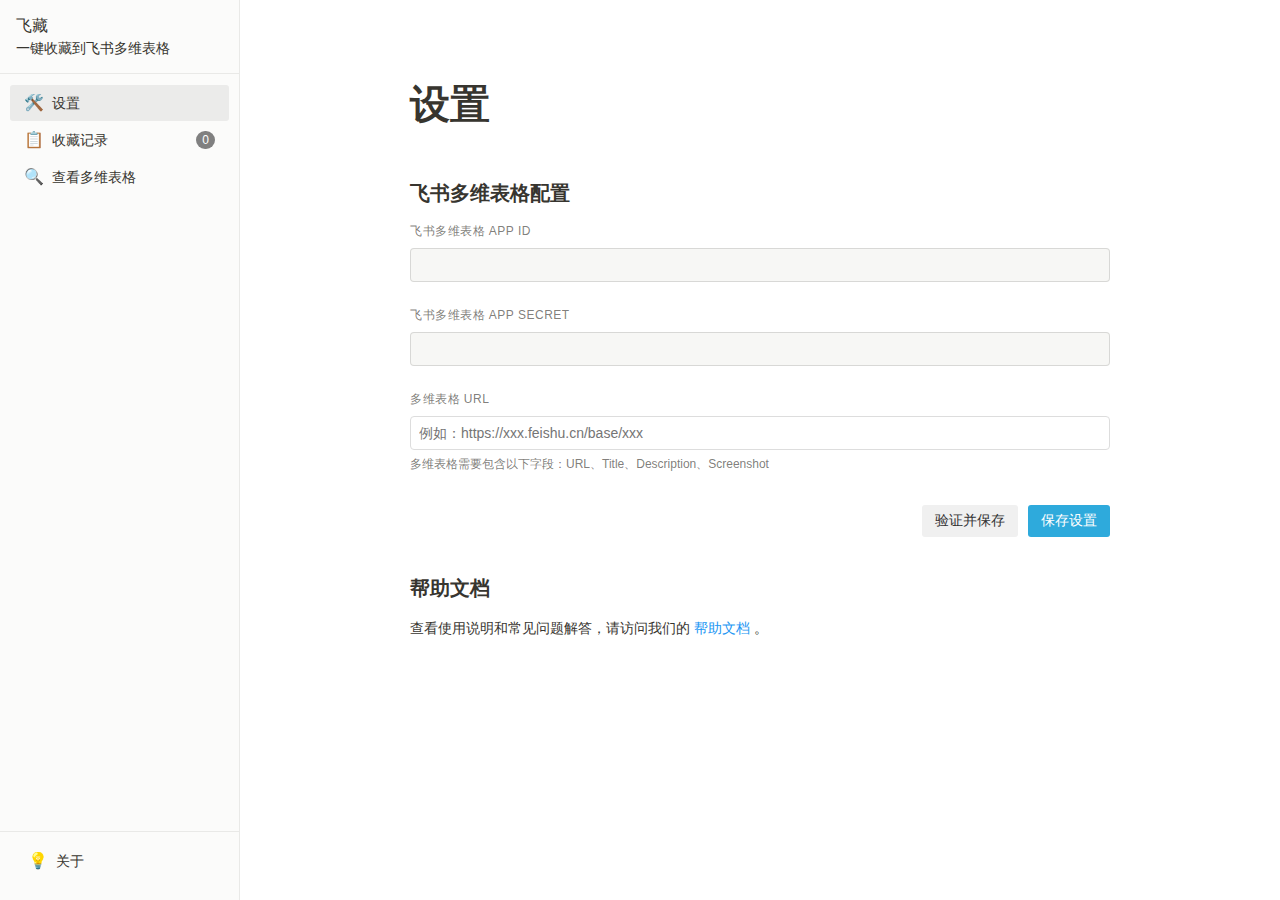
<file: options/index.html>
<!DOCTYPE html>
<html>
<head>
  <meta charset="UTF-8">
  <title>飞藏 一键收藏到飞书多维表格</title>
  <link rel="stylesheet" href="style.css">
</head>
<body>
  <div class="app-container">
    <!-- 侧栏菜单 -->
    <div class="sidebar">
      <div class="sidebar-header">
        <h2>飞藏</h2>
        <p>一键收藏到飞书多维表格</p>
      </div>
      <nav class="sidebar-nav">
        <ul>
          <li class="nav-item active" data-page="settings">
            <span class="nav-icon">🛠️</span>
            <span class="nav-text">设置</span>
          </li>
          <li class="nav-item" data-page="inbox">
            <span class="nav-icon">📋</span>
            <span class="nav-text">收藏记录</span>
            <span class="nav-badge" id="inboxCount">0</span>
          </li>
          <li class="nav-item" id="viewTableItem">
            <span class="nav-icon">🔍</span>
            <span class="nav-text">查看多维表格</span>
          </li>
        </ul>
        <div class="sidebar-footer">
          <a href="https://cursor101.com/zh/products/feicang" target="_blank" class="about-link">
            <span class="nav-icon">💡</span>
            <span class="nav-text">关于</span>
          </a>
        </div>
      </nav>
    </div>

    <!-- 主内容区域 -->
    <div class="main-content">
      <!-- 设置页面 -->
      <div class="page-container" id="settingsPage">
        <div class="page-header">
          <h1>设置</h1>
        </div>
        <div class="card">
          <div class="card-header">
            <h3>飞书多维表格配置</h3>
          </div>
          <div class="card-body">
            <form id="settingsForm">
              <div class="form-group">
                <label for="appId">飞书多维表格 App ID</label>
                <input type="text" id="appId" required>
              </div>
              <div class="form-group">
                <label for="appSecret">飞书多维表格 App Secret</label>
                <input type="password" id="appSecret" required>
              </div>
              <div class="form-group">
                <label for="baseId">多维表格 URL</label>
                <input type="url" id="baseUrl" placeholder="例如：https://xxx.feishu.cn/base/xxx" required>
                <input type="hidden" id="baseId">
                <div class="form-help">
                  多维表格需要包含以下字段：URL、Title、Description、Screenshot
                </div>
              </div>
              <div class="form-actions">
                <button type="button" id="verifyButton" class="btn secondary">验证并保存</button>
                <button type="submit" class="btn primary">保存设置</button>
              </div>
            </form>
          </div>
        </div>
        
        <div class="card">
          <div class="card-header">
            <h3>帮助文档</h3>
          </div>
          <div class="card-body">
            <p>查看使用说明和常见问题解答，请访问我们的
              <a href="https://cursor101.com/products/feicang" target="_blank">帮助文档</a>
              。</p>
          </div>
        </div>
        <div id="message" class="message"></div>
      </div>

      <!-- Inbox 页面 -->
      <div class="page-container hidden" id="inboxPage">
        <div class="page-header">
          <h1>收藏记录</h1>
          <div class="expiry-notice">
            <span class="expiry-icon">📋</span>
            <span>这是本地保存的收藏记录，用途是检查已收藏的列表。最多保存 <span id="maxItemCount">0</span> 条。</span>
          </div>
        </div>
        <div class="inbox-container">
          <div id="inboxItems" class="inbox-items">
            <!-- 收藏项目将在这里动态生成 -->
          </div>
          <div id="emptyInbox" class="empty-state">
            <div class="empty-icon">📝</div>
            <h3>暂无收藏内容</h3>
            <p>当您保存网页时，它们将显示在这里</p>
          </div>
        </div>
      </div>
    </div>
  </div>
  <script src="script.js"></script>
</body>
</html>
</file>
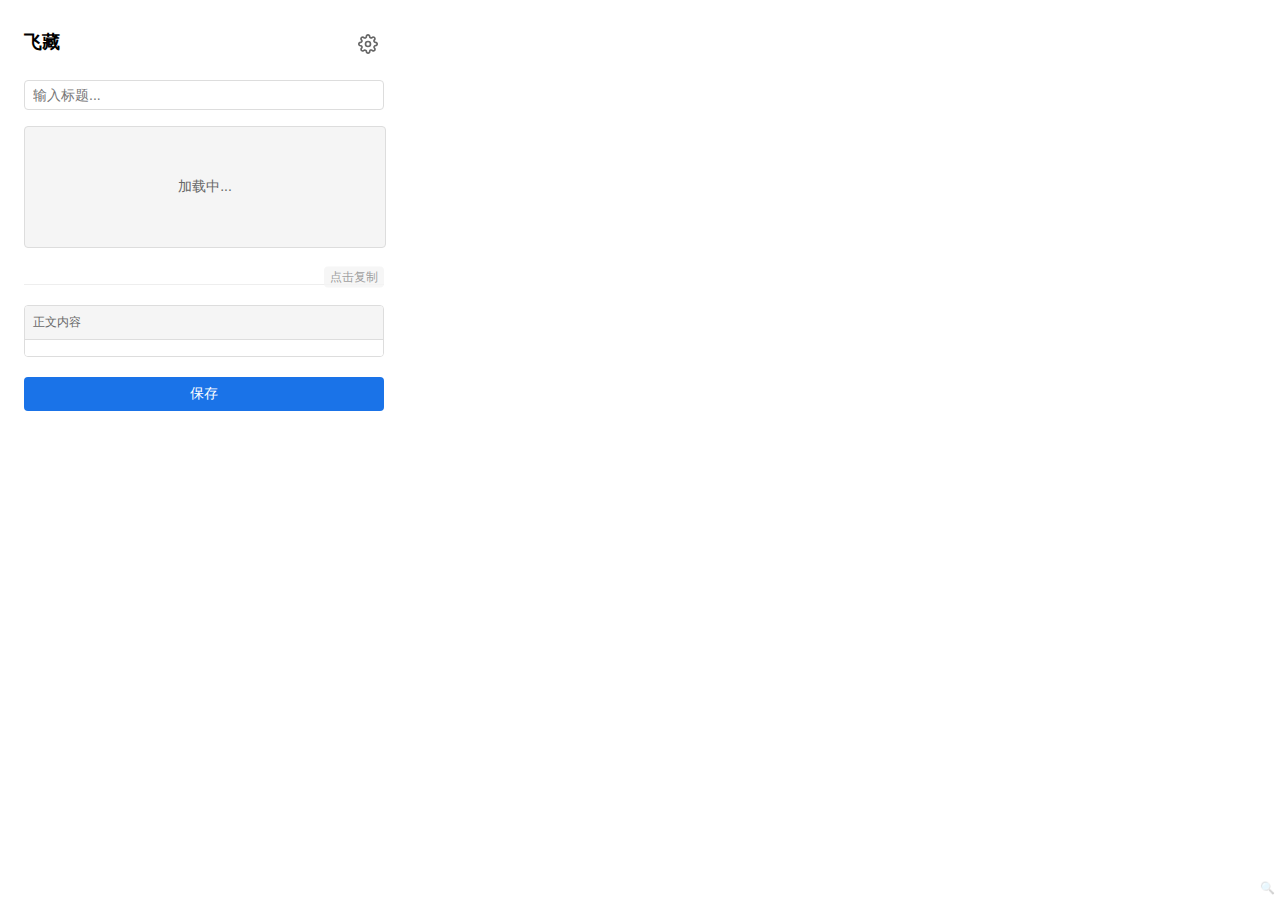
<file: popup.html>
<!DOCTYPE html>
<html>
<head>
  <meta charset="UTF-8">
  <title>飞藏</title>
  <link rel="stylesheet" href="popup.css">
</head>
<body>
  <div class="container">
    <div class="header">
      <h2>飞藏</h2>
      <button id="settingsButton" class="icon-button" title="设置">
        <svg width="20" height="20" viewBox="0 0 24 24" fill="none" xmlns="http://www.w3.org/2000/svg">
          <path d="M12 15C13.6569 15 15 13.6569 15 12C15 10.3431 13.6569 9 12 9C10.3431 9 9 10.3431 9 12C9 13.6569 10.3431 15 12 15Z" stroke="currentColor" stroke-width="2" stroke-linecap="round" stroke-linejoin="round"/>
          <path d="M19.4 15C19.2669 15.3016 19.2272 15.6362 19.286 15.9606C19.3448 16.285 19.4995 16.5843 19.73 16.82L19.79 16.88C19.976 17.0657 20.1235 17.2863 20.2241 17.5291C20.3248 17.7719 20.3766 18.0322 20.3766 18.295C20.3766 18.5578 20.3248 18.8181 20.2241 19.0609C20.1235 19.3037 19.976 19.5243 19.79 19.71C19.6043 19.896 19.3837 20.0435 19.1409 20.1441C18.8981 20.2448 18.6378 20.2966 18.375 20.2966C18.1122 20.2966 17.8519 20.2448 17.6091 20.1441C17.3663 20.0435 17.1457 19.896 16.96 19.71L16.9 19.65C16.6643 19.4195 16.365 19.2648 16.0406 19.206C15.7162 19.1472 15.3816 19.1869 15.08 19.32C14.7842 19.4468 14.532 19.6572 14.3543 19.9255C14.1766 20.1938 14.0813 20.5082 14.08 20.83V21C14.08 21.5304 13.8693 22.0391 13.4942 22.4142C13.1191 22.7893 12.6104 23 12.08 23C11.5496 23 11.0409 22.7893 10.6658 22.4142C10.2907 22.0391 10.08 21.5304 10.08 21V20.91C10.0723 20.579 9.96512 20.258 9.77251 19.9887C9.5799 19.7194 9.31074 19.5143 9 19.4C8.69838 19.2669 8.36381 19.2272 8.03941 19.286C7.71502 19.3448 7.41568 19.4995 7.18 19.73L7.12 19.79C6.93425 19.976 6.71368 20.1235 6.47088 20.2241C6.22808 20.3248 5.96783 20.3766 5.705 20.3766C5.44217 20.3766 5.18192 20.3248 4.93912 20.2241C4.69632 20.1235 4.47575 19.976 4.29 19.79C4.10405 19.6043 3.95653 19.3837 3.85588 19.1409C3.75523 18.8981 3.70343 18.6378 3.70343 18.375C3.70343 18.1122 3.75523 17.8519 3.85588 17.6091C3.95653 17.3663 4.10405 17.1457 4.29 16.96L4.35 16.9C4.58054 16.6643 4.73519 16.365 4.794 16.0406C4.85282 15.7162 4.81312 15.3816 4.68 15.08C4.55324 14.7842 4.34276 14.532 4.07447 14.3543C3.80618 14.1766 3.49179 14.0813 3.17 14.08H3C2.46957 14.08 1.96086 13.8693 1.58579 13.4942C1.21071 13.1191 1 12.6104 1 12.08C1 11.5496 1.21071 11.0409 1.58579 10.6658C1.96086 10.2907 2.46957 10.08 3 10.08H3.09C3.42099 10.0723 3.742 9.96512 4.0113 9.77251C4.28059 9.5799 4.48572 9.31074 4.6 9C4.73312 8.69838 4.77282 8.36381 4.714 8.03941C4.65519 7.71502 4.50054 7.41568 4.27 7.18L4.21 7.12C4.02405 6.93425 3.87653 6.71368 3.77588 6.47088C3.67523 6.22808 3.62343 5.96783 3.62343 5.705C3.62343 5.44217 3.67523 5.18192 3.77588 4.93912C3.87653 4.69632 4.02405 4.47575 4.21 4.29C4.39575 4.10405 4.61632 3.95653 4.85912 3.85588C5.10192 3.75523 5.36217 3.70343 5.625 3.70343C5.88783 3.70343 6.14808 3.75523 6.39088 3.85588C6.63368 3.95653 6.85425 4.10405 7.04 4.29L7.1 4.35C7.33568 4.58054 7.63502 4.73519 7.95941 4.794C8.28381 4.85282 8.61838 4.81312 8.92 4.68H9C9.29577 4.55324 9.54802 4.34276 9.72569 4.07447C9.90337 3.80618 9.99872 3.49179 10 3.17V3C10 2.46957 10.2107 1.96086 10.5858 1.58579C10.9609 1.21071 11.4696 1 12 1C12.5304 1 13.0391 1.21071 13.4142 1.58579C13.7893 1.96086 14 2.46957 14 3V3.09C14.0013 3.41179 14.0966 3.72618 14.2743 3.99447C14.452 4.26276 14.7042 4.47324 15 4.6C15.3016 4.73312 15.6362 4.77282 15.9606 4.714C16.285 4.65519 16.5843 4.50054 16.82 4.27L16.88 4.21C17.0657 4.02405 17.2863 3.87653 17.5291 3.77588C17.7719 3.67523 18.0322 3.62343 18.295 3.62343C18.5578 3.62343 18.8181 3.67523 19.0609 3.77588C19.3037 3.87653 19.5243 4.02405 19.71 4.21C19.896 4.39575 20.0435 4.61632 20.1441 4.85912C20.2448 5.10192 20.2966 5.36217 20.2966 5.625C20.2966 5.88783 20.2448 6.14808 20.1441 6.39088C20.0435 6.63368 19.896 6.85425 19.71 7.04L19.65 7.1C19.4195 7.33568 19.2648 7.63502 19.206 7.95941C19.1472 8.28381 19.1869 8.61838 19.32 8.92V9C19.4468 9.29577 19.6572 9.54802 19.9255 9.72569C20.1938 9.90337 20.5082 9.99872 20.83 10H21C21.5304 10 22.0391 10.2107 22.4142 10.5858C22.7893 10.9609 23 11.4696 23 12C23 12.5304 22.7893 13.0391 22.4142 13.4142C22.0391 13.7893 21.5304 14 21 14H20.91C20.5882 14.0013 20.2738 14.0966 20.0055 14.2743C19.7372 14.452 19.5268 14.7042 19.4 15Z" stroke="currentColor" stroke-width="2" stroke-linecap="round" stroke-linejoin="round"/>
        </svg>
      </button>
    </div>
    
    <!-- 错误信息容器 -->
    <div id="errorContainer" class="error" style="display: none;">
      <!-- 当有错误时，在这里显示日志链接 -->
      <a href="#" id="showLogsButton" class="link-button" style="float: right; margin-left: 8px;">查看日志</a>
    </div>
    
    <!-- 1. 标题放最上面，不需要label -->
    <div class="form-group compact">
      <input type="text" id="title" placeholder="输入标题...">
    </div>
    
    <!-- 2. 图片放第2位，但要小并且加上边框 -->
    <div class="preview-image small">
      <img id="screenshot" alt="页面预览">
      <div class="loading-indicator">加载中...</div>
    </div>
    
    <!-- 3. URL第3位，改为链接显示 -->
    <div class="url-container">
      <div class="url-display" id="url" title="点击复制链接"></div>
      <div class="url-copy-hint">点击复制</div>
    </div>
    
    <!-- 5. 正文内容显示区域 -->
    <div class="form-group compact">
      <div class="content-preview">
        <div class="content-header">
          <span>正文内容</span>
        </div>
        <div class="content-body" id="contentPreview"></div>
      </div>
    </div>
    
    <button id="saveButton">保存</button>
    
    <!-- 隐藏的URL存储字段 -->
    <input type="hidden" id="urlStorage">
    <input type="hidden" id="description">

    <!-- 添加调试入口 -->
    <div id="debugEntry" class="debug-entry" title="查看解析结果">🔍</div>
  </div>
  <script type="module" src="popup.js"></script>
</body>
</html>
</file>
<file: options/style.css>
/* 基础样式重置 */
* {
  margin: 0;
  padding: 0;
  box-sizing: border-box;
}

body {
  font-family: -apple-system, BlinkMacSystemFont, 'Segoe UI', Roboto, Oxygen, Ubuntu, Cantarell, 'Open Sans', 'Helvetica Neue', sans-serif;
  color: rgb(55, 53, 47);
  background-color: #ffffff;
  line-height: 1.5;
  font-size: 14px;
}

/* 应用容器 */
.app-container {
  display: flex;
  height: 100vh;
  width: 100%;
}

/* 侧栏样式 */
.sidebar {
  width: 240px;
  background-color: rgb(251, 251, 250);
  border-right: 1px solid rgba(55, 53, 47, 0.09);
  display: flex;
  flex-direction: column;
  height: 100%;
  flex-shrink: 0;
  position: fixed;
  left: 0;
  top: 0;
}

.sidebar-header {
  padding: 14px 14px 14px 16px;
  border-bottom: 1px solid rgba(55, 53, 47, 0.09);
}

.sidebar-header h2 {
  font-size: 16px;
  font-weight: 500;
  color: rgb(55, 53, 47);
}

.sidebar-nav {
  padding: 10px 0;
  flex-grow: 1;
  display: flex;
  flex-direction: column;
  height: calc(100% - 60px);
}

.sidebar-nav ul {
  list-style: none;
  flex-grow: 1;
}

.nav-item {
  display: flex;
  align-items: center;
  padding: 6px 14px;
  margin: 1px 10px;
  border-radius: 3px;
  cursor: pointer;
  transition: background-color 20ms ease-in 0s;
  position: relative;
  font-size: 14px;
}

.nav-item:hover {
  background-color: rgba(55, 53, 47, 0.08);
}

.nav-item.active {
  background-color: rgba(55, 53, 47, 0.08);
  font-weight: 500;
}

.nav-icon {
  margin-right: 8px;
  font-size: 16px;
  display: flex;
  align-items: center;
}

.nav-text {
  flex-grow: 1;
}

.nav-badge {
  background-color: gray;
  color: white;
  border-radius: 10px;
  padding: 0 6px;
  font-size: 12px;
  min-width: 18px;
  height: 18px;
  display: flex;
  align-items: center;
  justify-content: center;
}

/* 主内容区域 */
.main-content {
  flex-grow: 1;
  overflow-y: auto;
  padding: 0 96px 30vh;
  background-color: #ffffff;
  margin-left: 240px;
}

.page-container {
  max-width: 700px;
  margin: 0 auto;
  padding-top: 80px;
}

.page-container.hidden {
  display: none;
}

.page-header {
  margin-bottom: 2px;
  padding-bottom: 10px;
}

.page-header h1 {
  font-size: 40px;
  font-weight: 700;
  color: rgb(55, 53, 47);
  margin-bottom: 8px;
  line-height: 1.2;
  letter-spacing: -0.01em;
}

/* 卡片样式 */
.card {
  margin-top: 32px;
  margin-bottom: 24px;
}

.card-header {
  margin-bottom: 8px;
}

.card-header h3 {
  font-size: 20px;
  font-weight: 600;
  color: rgb(55, 53, 47);
  margin-bottom: 10px;
}

.card-body {
  padding: 4px 0;
}

.card-body p {
  margin: 0;
  line-height: 1.6;
  color: rgb(55, 53, 47);
}

.card-body a {
  color: #2196F3;
  text-decoration: none;
  font-weight: 500;
  transition: color 0.2s ease;
}

.card-body a:hover {
  color: #1976D2;
  text-decoration: underline;
}

/* 表单样式 */
.form-group {
  margin-bottom: 24px;
}

label {
  display: block;
  margin-bottom: 8px;
  font-size: 12px;
  font-weight: 500;
  color: rgba(55, 53, 47, 0.65);
  text-transform: uppercase;
  letter-spacing: 0.5px;
}

input[type="text"],
input[type="password"] {
  width: 100%;
  padding: 8px 12px;
  border: 1px solid rgba(55, 53, 47, 0.16);
  border-radius: 4px;
  font-size: 14px;
  transition: border-color 0.15s ease-in-out, box-shadow 0.15s ease-in-out;
  background: rgba(242, 241, 238, 0.6);
}

input[type="text"]:hover,
input[type="password"]:hover {
  background: rgba(242, 241, 238, 0.8);
}

input[type="text"]:focus,
input[type="password"]:focus {
  border-color: rgb(46, 170, 220);
  outline: none;
  box-shadow: rgba(46, 170, 220, 0.24) 0px 0px 0px 2px;
  background: #ffffff;
}

.form-actions {
  margin-top: 32px;
  display: flex;
  justify-content: flex-end;
}

/* 按钮样式 */
.btn {
  display: inline-flex;
  align-items: center;
  justify-content: center;
  padding: 6px 12px;
  border-radius: 3px;
  font-size: 14px;
  font-weight: 500;
  cursor: pointer;
  border: 1px solid transparent;
  transition: background-color 20ms ease-in 0s;
  user-select: none;
  height: 32px;
}

.btn.primary {
  background-color: rgb(46, 170, 220);
  color: white;
}

.btn.primary:hover {
  background-color: rgb(6, 156, 205);
}

.btn.secondary {
  background-color: #f0f0f0;
  color: #333;
  margin-right: 10px;
}

.btn.secondary:hover {
  background-color: #e0e0e0;
}

/* 消息样式 */
.message {
  margin-top: 20px;
  padding: 10px 15px;
  border-radius: 4px;
  display: none;
}

.message:not(:empty) {
  display: block;
}

.message.success {
  background-color: #e6f4ea;
  color: #1e7e34;
  border: 1px solid #c3e6cb;
}

.message.error {
  background-color: #fde7e9;
  color: #dc3545;
  border: 1px solid #f5c6cb;
}

.message.info {
  background-color: #e7f1ff;
  color: #004085;
  border: 1px solid #b8daff;
}

.form-group input[type="url"] {
  width: 100%;
  padding: 8px;
  border: 1px solid #ddd;
  border-radius: 4px;
  font-size: 14px;
}

.form-group input[type="url"]:focus {
  border-color: #4285f4;
  outline: none;
  box-shadow: 0 0 0 2px rgba(66, 133, 244, 0.2);
}

/* Inbox 页面样式 */
.expiry-notice {
  display: flex;
  align-items: center;
  padding: 8px 12px;
  background-color: #fff8e6;
  border-radius: 4px;
  margin-bottom: 16px;
  font-size: 13px;
  color: #975a16;
}

.expiry-icon {
  margin-right: 8px;
}

.inbox-container {
  position: relative;
}

.inbox-items {
  display: flex;
  flex-direction: column;
  gap: 12px;
}

.inbox-item {
  display: flex;
  background-color: #ffffff;
  border-radius: 4px;
  box-shadow: rgba(15, 15, 15, 0.1) 0px 0px 0px 1px, rgba(15, 15, 15, 0.1) 0px 2px 4px;
  padding: 12px;
  transition: transform 0.2s, box-shadow 0.2s;
}

.inbox-item:hover {
  transform: translateY(-2px);
  box-shadow: rgba(15, 15, 15, 0.1) 0px 0px 0px 1px, rgba(15, 15, 15, 0.2) 0px 3px 6px;
}

.item-favicon {
  width: 16px;
  height: 16px;
  margin-right: 12px;
  flex-shrink: 0;
}

.item-content {
  flex-grow: 1;
  min-width: 0;
}

.item-title {
  font-weight: 500;
  margin-bottom: 4px;
  white-space: nowrap;
  overflow: hidden;
  text-overflow: ellipsis;
}

.item-url {
  font-size: 12px;
  color: #6b7280;
  white-space: nowrap;
  overflow: hidden;
  text-overflow: ellipsis;
}

.item-time {
  font-size: 12px;
  color: #6b7280;
  margin-top: 4px;
}

.item-actions {
  display: flex;
  gap: 8px;
  margin-left: 12px;
  align-items: center;
}

.item-action {
  background: none;
  border: none;
  cursor: pointer;
  color: #6b7280;
  padding: 4px;
  border-radius: 4px;
  transition: background-color 0.2s, color 0.2s;
}

.item-action:hover {
  background-color: #f3f4f6;
  color: #111827;
}

/* 空状态样式 */
.empty-state {
  text-align: center;
  padding: 48px 0;
  color: #6b7280;
}

.empty-icon {
  font-size: 48px;
  margin-bottom: 16px;
}

.empty-state h3 {
  font-size: 18px;
  font-weight: 500;
  margin-bottom: 8px;
  color: #374151;
}

.empty-state p {
  font-size: 14px;
}

.form-help {
  font-size: 12px;
  color: rgba(55, 53, 47, 0.65);
  margin-top: 6px;
  line-height: 1.4;
}

.sidebar-footer {
  margin-top: auto;
  padding: 10px 14px;
  border-top: 1px solid rgba(55, 53, 47, 0.09);
}

.about-link {
  display: flex;
  align-items: center;
  padding: 6px 14px;
  margin: 1px 0;
  border-radius: 3px;
  cursor: pointer;
  transition: background-color 20ms ease-in 0s;
  text-decoration: none;
  color: rgb(55, 53, 47);
}

.about-link:hover {
  background-color: rgba(55, 53, 47, 0.08);
  text-decoration: none;
}

.about-link .nav-icon {
  margin-right: 8px;
  font-size: 16px;
  display: flex;
  align-items: center;
}

.about-link .nav-text {
  flex-grow: 1;
}

.action-icon {
  font-size: 16px;
  display: flex;
  align-items: center;
  justify-content: center;
}
</file>
<file: popup.css>
body {
  width: 360px;
  padding: 16px;
  font-family: -apple-system, BlinkMacSystemFont, 'Segoe UI', Roboto, Oxygen, Ubuntu, Cantarell, 'Open Sans', 'Helvetica Neue', sans-serif;
  font-size: 14px;
}

.container {
  display: flex;
  flex-direction: column;
  gap: 12px;
  transition: opacity 0.3s ease;
}

.form-group {
  display: flex;
  flex-direction: column;
  gap: 4px;
}

/* 紧凑型表单组样式 */
.form-group.compact {
  margin-bottom: 0;
  gap: 2px;
}

.form-group.compact input,
.form-group.compact textarea {
  padding: 6px 8px;
  font-size: 14px;
}

/* URL容器样式 */
.url-container {
  position: relative;
  margin: 4px 0;
}

/* URL链接样式 */
.url-display {
  font-size: 14px;
  color: #1a73e8;
  padding: 8px 0;
  white-space: nowrap;
  overflow: hidden;
  text-overflow: ellipsis;
  cursor: pointer;
  border-bottom: 1px solid #eee;
}

.url-display:hover {
  color: #174ea6;
}

/* URL复制提示样式 */
.url-copy-hint {
  position: absolute;
  right: 0;
  top: 50%;
  transform: translateY(-50%);
  font-size: 12px;
  color: #888;
  background-color: #f5f5f5;
  padding: 2px 6px;
  border-radius: 4px;
  opacity: 0.8;
  pointer-events: none; /* 确保不会干扰点击事件 */
}

label {
  font-size: 14px;
  color: #333;
}

input, textarea {
  padding: 8px;
  border: 1px solid #ddd;
  border-radius: 4px;
  font-size: 14px;
}

textarea {
  height: 80px;
  resize: vertical;
  min-height: 60px;
  max-height: 150px;
}

button {
  padding: 8px 16px;
  background-color: #1a73e8;
  color: white;
  border: none;
  border-radius: 4px;
  cursor: pointer;
  font-size: 14px;
  margin-top: 4px;
}

button:hover {
  background-color: #1557b0;
}

/* 链接按钮样式 */
.link-button {
  background: none;
  border: none;
  color: #1a73e8;
  padding: 4px;
  font-size: 14px;
  cursor: pointer;
  text-decoration: none;
  display: inline-block;
}

.link-button:hover {
  color: #174ea6;
  text-decoration: underline;
}

/* 次要按钮样式 */
.secondary-button {
  background-color: #f1f3f4;
  color: #1a73e8;
  border: 1px solid #dadce0;
  padding: 6px 12px;
  font-size: 14px;
}

.secondary-button:hover {
  background-color: #e8eaed;
  color: #174ea6;
}

/* 按钮组样式 */
.button-group {
  display: flex;
  justify-content: center;
  margin-top: 4px;
}

.error {
  color: #d32f2f;
  padding: 12px;
  text-align: left;
  background-color: #ffebee;
  border-radius: 4px;
  margin: 6px 0;
  font-size: 14px;
  line-height: 1.5;
  max-height: 200px;
  overflow-y: auto;
}

/* 错误详情样式 */
.error strong {
  font-weight: 600;
  display: block;
  margin-top: 6px;
}

.preview-image {
  position: relative;
  width: 100%;
  height: 160px;
  background: #f5f5f5;
  border-radius: 4px;
  overflow: hidden;
  margin-bottom: 8px;
}

/* 小型预览图样式 */
.preview-image.small {
  height: 120px;
  border: 1px solid #ddd;
  margin: 4px 0;
}

.preview-image img {
  width: 100%;
  height: 100%;
  object-fit: contain;
  display: none;
}

.preview-image img.loaded {
  display: block;
}

.loading-indicator {
  position: absolute;
  top: 50%;
  left: 50%;
  transform: translate(-50%, -50%);
  color: #666;
  font-size: 14px;
  text-align: center;
  width: 100%;
  padding: 0 16px;
}

.header {
  display: flex;
  justify-content: space-between;
  align-items: center;
  margin-bottom: 8px;
}

.header h2 {
  margin: 0;
  font-size: 18px;
}

.icon-button {
  background: none;
  border: none;
  padding: 6px;
  cursor: pointer;
  border-radius: 4px;
  color: #666;
  display: flex;
  align-items: center;
  justify-content: center;
}

.icon-button:hover {
  background-color: #f5f5f5;
  color: #1a73e8;
}

.icon-button svg {
  width: 20px;
  height: 20px;
}

/* 底部链接区域 */
.footer-links {
  display: flex;
  justify-content: center;
  margin-top: 8px;
  font-size: 14px;
}

.footer-links a {
  color: #666;
  text-decoration: none;
  margin: 0 8px;
}

.footer-links a:hover {
  color: #1a73e8;
  text-decoration: underline;
}

/* 成功反馈样式 */
.success-feedback {
  position: fixed;
  top: 0;
  left: 0;
  width: 100%;
  height: 100%;
  display: flex;
  flex-direction: column;
  justify-content: center;
  align-items: center;
  background-color: rgba(255, 255, 255, 0.9);
  z-index: 2000;
  opacity: 0;
  transform: scale(0.8);
  transition: all 0.3s ease;
}

.success-feedback.show {
  opacity: 1;
  transform: scale(1);
}

.success-icon {
  margin-bottom: 16px;
  animation: success-pulse 1.5s ease-in-out;
}

.success-text {
  font-size: 18px;
  font-weight: 500;
  color: #34C759;
  animation: success-fade 1.5s ease-in-out;
}

@keyframes success-pulse {
  0% {
    transform: scale(0.5);
    opacity: 0;
  }
  50% {
    transform: scale(1.2);
    opacity: 1;
  }
  100% {
    transform: scale(1);
    opacity: 1;
  }
}

@keyframes success-fade {
  0% {
    opacity: 0;
    transform: translateY(10px);
  }
  50% {
    opacity: 0;
    transform: translateY(10px);
  }
  100% {
    opacity: 1;
    transform: translateY(0);
  }
}

/* 日志模态框样式 */
.logs-modal {
  position: fixed;
  top: 0;
  left: 0;
  width: 100%;
  height: 100%;
  background-color: rgba(0, 0, 0, 0.5);
  display: flex;
  justify-content: center;
  align-items: center;
  z-index: 1000;
}

.logs-content {
  background-color: white;
  padding: 16px;
  border-radius: 8px;
  width: 90%;
  max-width: 600px;
  max-height: 80%;
  overflow-y: auto;
}

.logs-header {
  display: flex;
  justify-content: space-between;
  align-items: center;
  margin-bottom: 16px;
}

.logs-header h3 {
  margin: 0;
}

.logs-close {
  background: none;
  border: none;
  font-size: 20px;
  cursor: pointer;
  color: #666;
}

.logs-body {
  font-family: monospace;
  white-space: pre-wrap;
  font-size: 12px;
  line-height: 1.5;
  background-color: #f5f5f5;
  padding: 12px;
  border-radius: 4px;
  max-height: 400px;
  overflow-y: auto;
}

/* 重复提示样式 */
.duplicate-notification {
  position: fixed;
  top: 16px;
  right: 16px;
  background: white;
  border-radius: 3px;
  box-shadow: rgba(15, 15, 15, 0.05) 0px 0px 0px 1px, rgba(15, 15, 15, 0.1) 0px 3px 6px, rgba(15, 15, 15, 0.2) 0px 9px 24px;
  padding: 8px;
  z-index: 1000;
  animation: slide-in 0.2s ease-out;
  max-width: 320px;
  width: 100%;
}

.notification-content {
  display: flex;
  align-items: flex-start;
  gap: 8px;
}

.notification-icon {
  font-size: 20px;
  line-height: 1;
  flex-shrink: 0;
}

.notification-text {
  flex-grow: 1;
  min-width: 0;
}

.notification-title {
  font-weight: 500;
  color: rgb(55, 53, 47);
  margin-bottom: 2px;
  font-size: 14px;
}

.notification-time {
  color: rgba(55, 53, 47, 0.65);
  font-size: 12px;
}

.notification-close {
  background: none;
  border: none;
  color: rgba(55, 53, 47, 0.45);
  font-size: 18px;
  cursor: pointer;
  padding: 4px;
  margin: -4px;
  line-height: 1;
  border-radius: 3px;
  flex-shrink: 0;
}

.notification-close:hover {
  background-color: rgba(55, 53, 47, 0.08);
  color: rgba(55, 53, 47, 0.65);
}

.duplicate-notification.fade-out {
  animation: fade-out 0.3s ease-in forwards;
}

@keyframes slide-in {
  from {
    transform: translateX(100%);
    opacity: 0;
  }
  to {
    transform: translateX(0);
    opacity: 1;
  }
}

@keyframes fade-out {
  from {
    transform: translateX(0);
    opacity: 1;
  }
  to {
    transform: translateX(100%);
    opacity: 0;
  }
}

.debug-entry {
  position: fixed;
  bottom: 5px;
  right: 5px;
  opacity: 0.3;
  cursor: pointer;
  font-size: 12px;
  transition: opacity 0.3s;
  z-index: 1000;
}

.debug-entry:hover {
  opacity: 0.8;
}

/* 调试窗口样式 */
.debug-window {
  position: fixed;
  top: 10%;
  left: 10%;
  width: 80%;
  height: 80%;
  background: white;
  border: 1px solid #ccc;
  border-radius: 8px;
  padding: 15px;
  overflow: auto;
  z-index: 1001;
  font-size: 12px;
  font-family: monospace;
  box-shadow: 0 2px 10px rgba(0, 0, 0, 0.1);
}

.debug-window pre {
  white-space: pre-wrap;
  background: #f5f5f5;
  padding: 10px;
  border-radius: 4px;
  margin: 0;
}

.debug-window .close-button {
  position: absolute;
  top: 10px;
  right: 10px;
  padding: 5px 10px;
  background: #f5f5f5;
  border: none;
  border-radius: 4px;
  cursor: pointer;
}

.debug-window .close-button:hover {
  background: #e0e0e0;
}

.debug-header {
  margin-bottom: 10px;
  padding-bottom: 10px;
  border-bottom: 1px solid #eee;
}

.debug-content {
  margin-top: 10px;
}

.content-preview {
  border: 1px solid #ddd;
  border-radius: 4px;
  margin: 4px 0;
  overflow: hidden;
}

.content-header {
  display: flex;
  justify-content: space-between;
  padding: 8px;
  background: #f5f5f5;
  border-bottom: 1px solid #ddd;
  font-size: 12px;
  color: #666;
}

.content-length {
  color: #888;
}

.content-body {
  padding: 8px;
  max-height: 120px;
  overflow-y: auto;
  font-size: 13px;
  line-height: 1.5;
  color: #333;
  background: #fff;
  white-space: pre-wrap;
}

.content-preview textarea {
  width: 100%;
  border: none;
  padding: 8px;
  height: 80px;
  resize: vertical;
  min-height: 60px;
  max-height: 150px;
  font-size: 13px;
  line-height: 1.5;
  color: #333;
  background: #fff;
  font-family: inherit;
}

.content-preview textarea:focus {
  outline: none;
}
</file>
